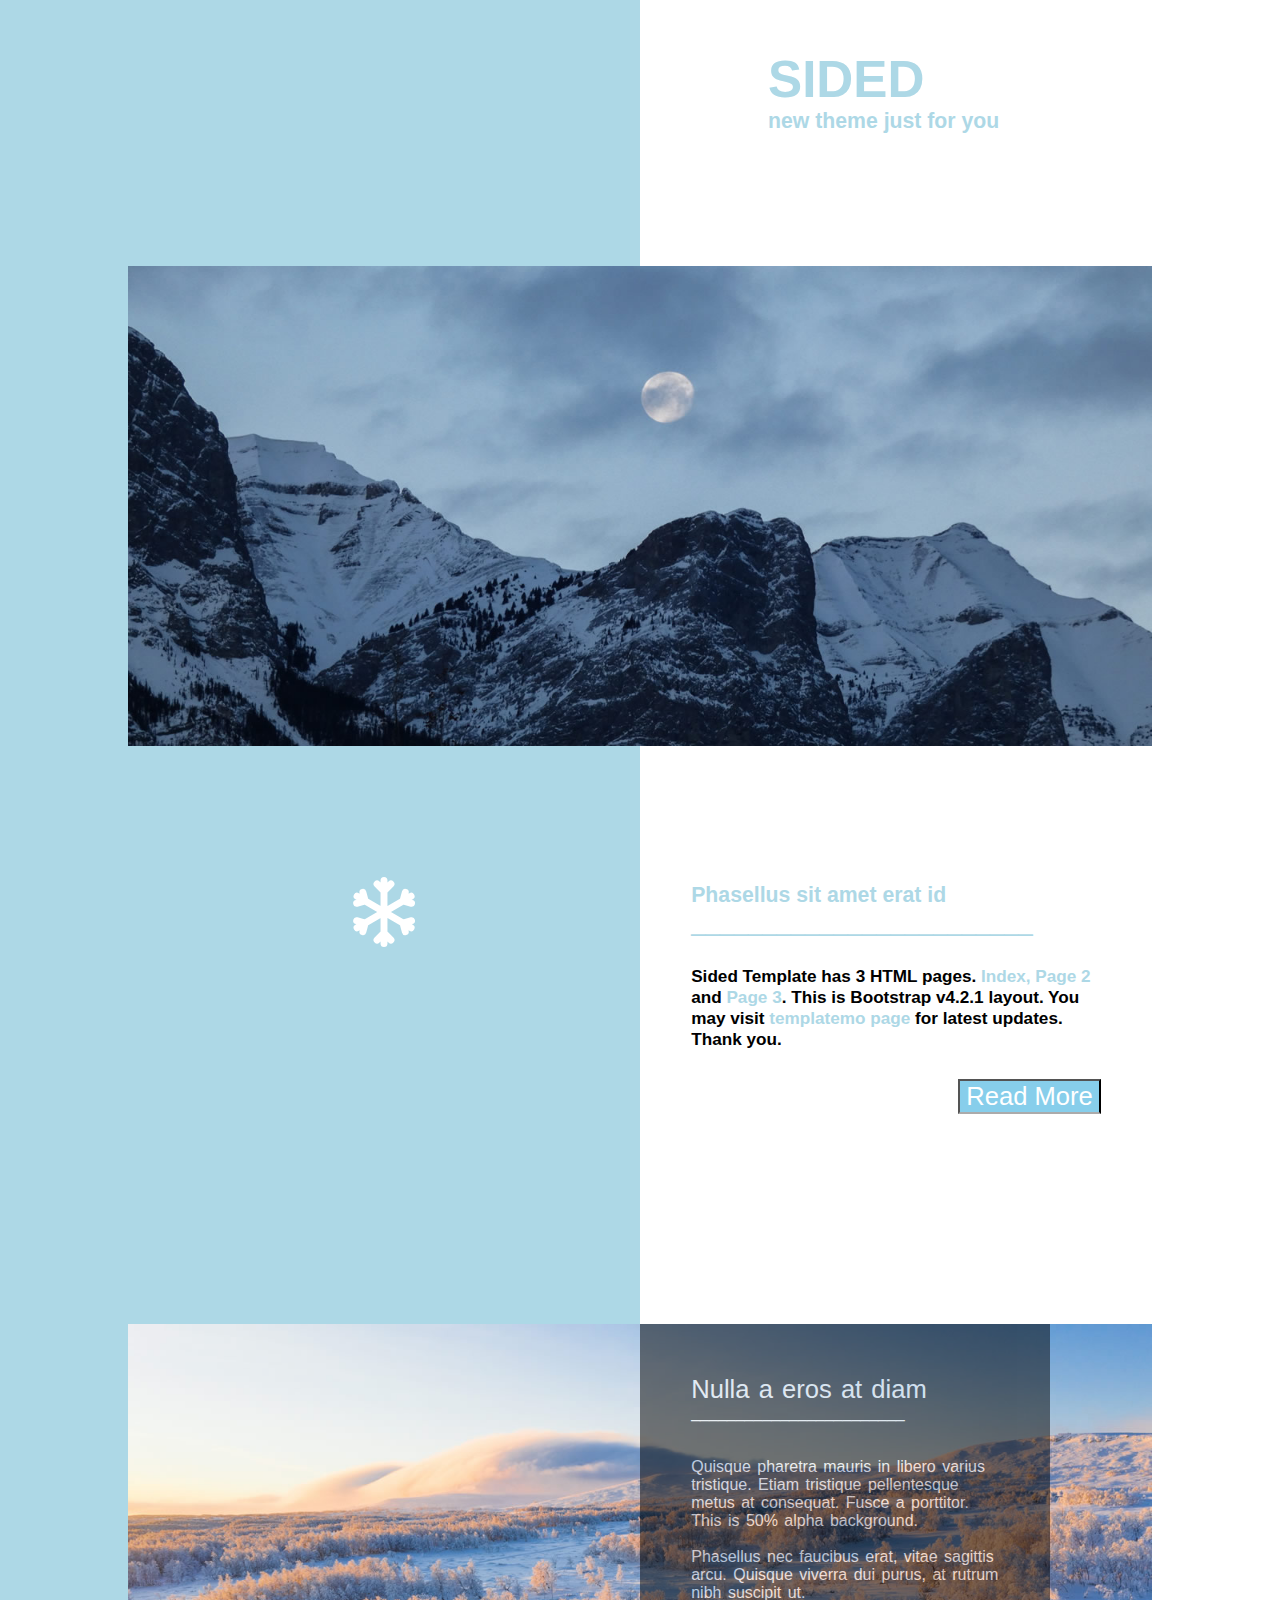
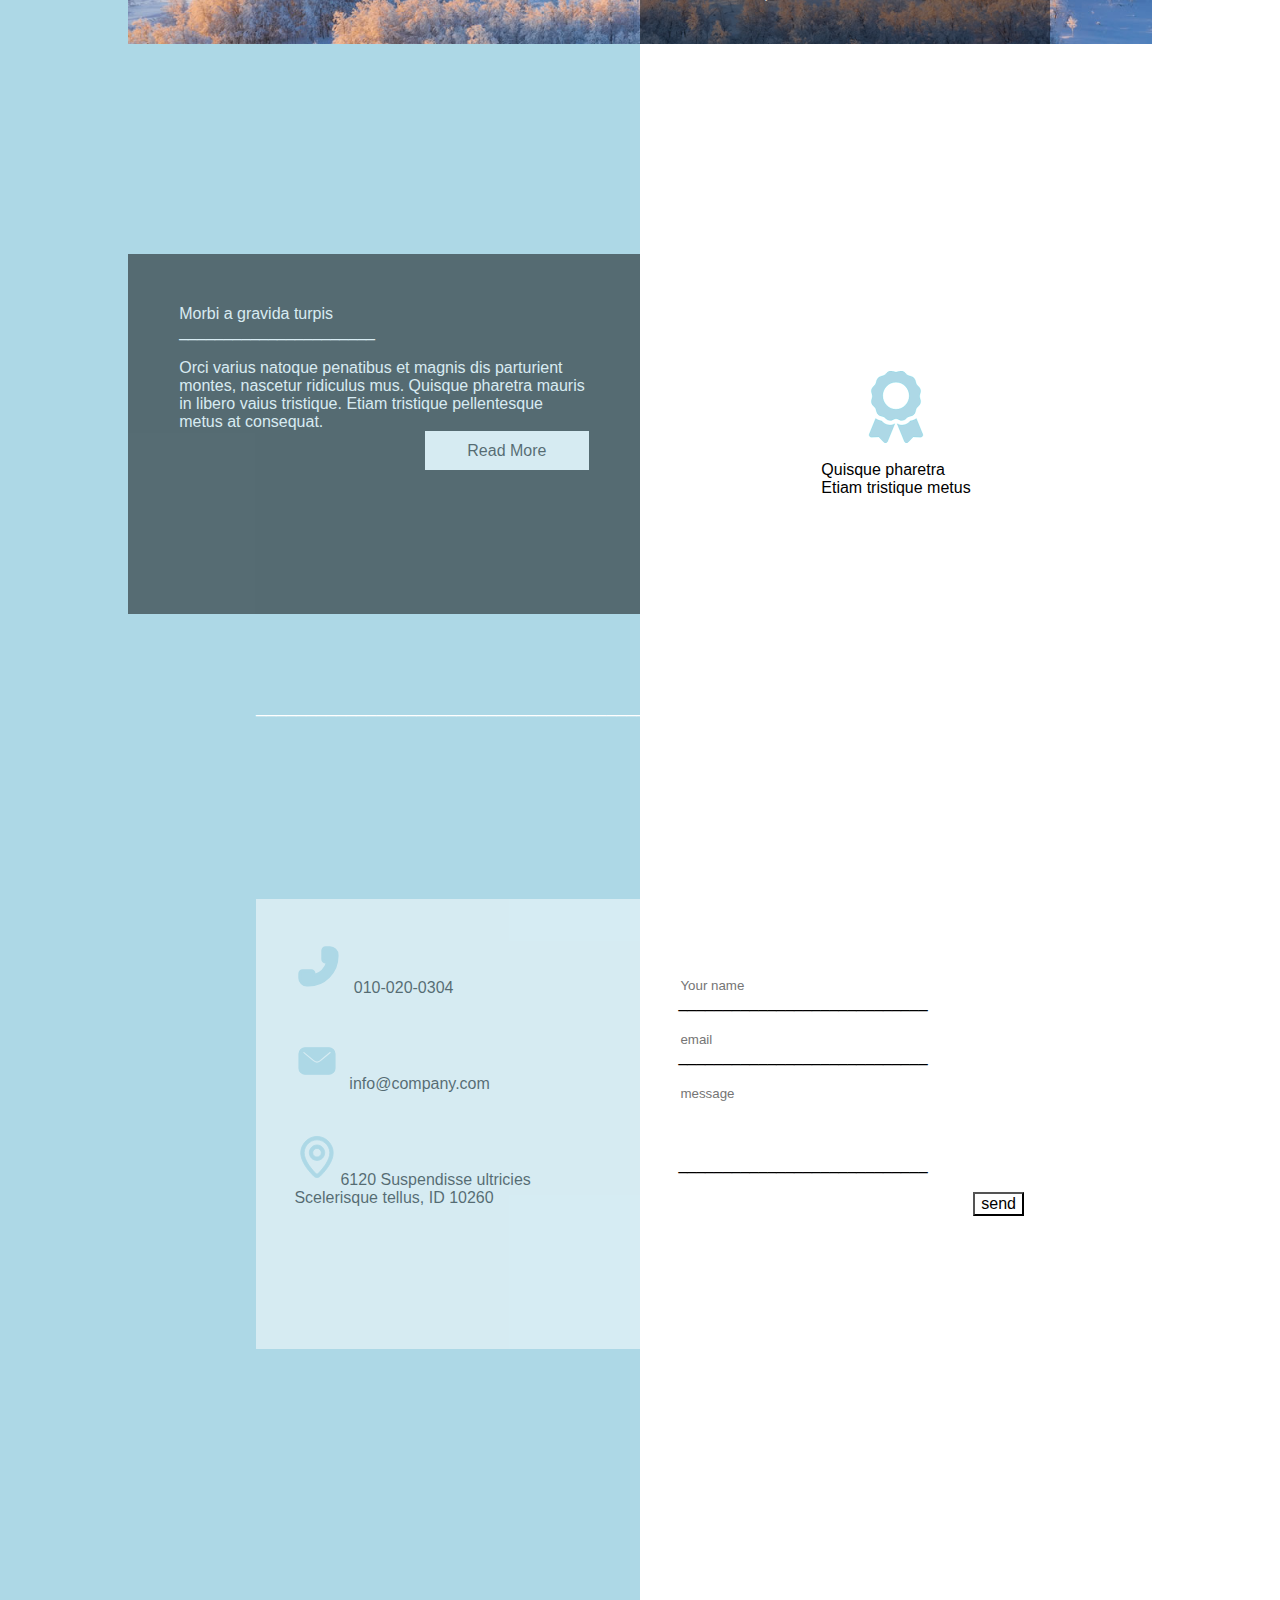
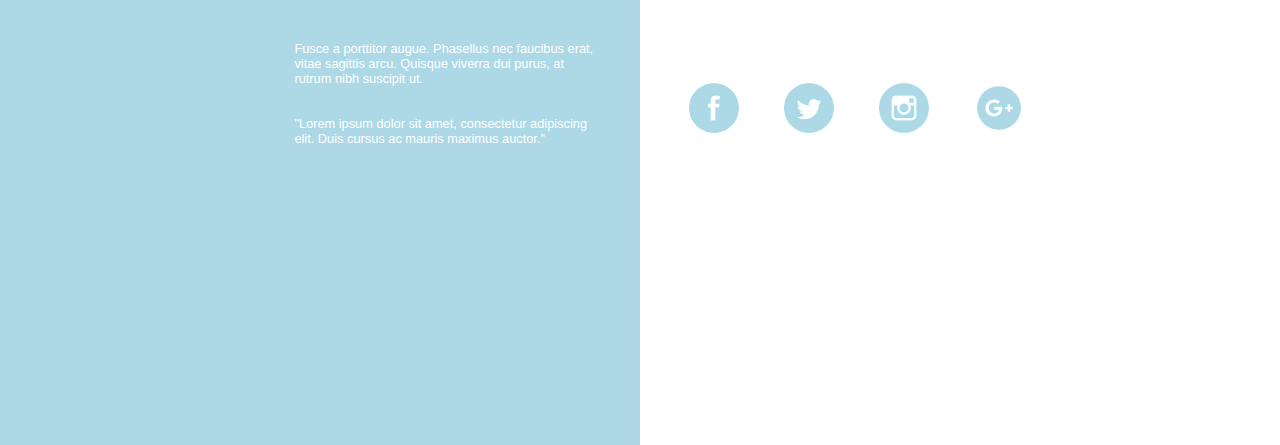
<file: index.html>
<!DOCTYPE html>
<html lang="en">
<head>
    <meta charset="UTF-8">
    <meta name="viewport" content="width=device-width, initial-scale=1.0">
    <title>Document</title>
    <style>

    </style>
    <link rel="stylesheet" href="./cas.css">
</head>
<body>
    <section class="aa">
        <div class="bb">
            <h1>SIDED</h1>
            <h5>new theme just for you</h5>
        </div>
        <div class="c1"><img class="cc" src="./forty_image_31.jpg" alt=""></div>
        <div class="dd"> 
            <div class="d1">
            <img  src="./snow-alt-svgrepo-com.svg"  height="20%" width="20%" class="ff" alt="">
            </div>
            <div class="ee">
            <h5 style="color:lightblue;">Phasellus sit amet erat id</h5>
           <span style="color: lightblue;"> ________________________</span>
            <br>
            <br>
            <h6 >Sided Template has 3 HTML pages. <span style="color:lightblue;">Index, Page 2 </span> and 
                <span style="color: lightblue;">Page 3</span>. This is Bootstrap v4.2.1 layout. You may visit 
              <span style="color: lightblue;">templatemo page </span> for latest updates. Thank you.</h6>
              <br>
            <button class="ii">Read More</button>
            </div>
        </div>
        <div class="a1">
        <div class="gg">
            <div class="hh">
                <span class="h1" style="font-size:clamp(1rem,2vw,3rem);"> Nulla a eros at diam</span>
                <br>________________________<br><br><br>
                Quisque pharetra mauris in libero varius tristique. Etiam tristique pellentesque metus at consequat. Fusce a porttitor. This is 50% alpha background.
                <br>
                <br>Phasellus nec faucibus erat, vitae sagittis arcu. Quisque viverra dui purus, at rutrum nibh suscipit ut.
            </div>
        </div>
    </div>
    <div class="jj">
        <div class="j11">
            Morbi a gravida turpis
            <br>
            ______________________
            <br>
            <br>Orci varius natoque penatibus et magnis dis parturient montes, nascetur ridiculus mus. Quisque pharetra mauris in libero vaius tristique. Etiam tristique pellentesque metus at consequat.
            <br>
            <button style="background-color: white;width: 40%;
            height:15%;float: right;
            border:0;">Read More</button>
        </div>

        <div class="j12"> 
            <img   class="j3" src="./award-svgrepo-com.svg" alt="">
            <br>
            Quisque pharetra
            <br>
            Etiam tristique metus
        </div>
        </div>
    </div>
    <div class="zz">
       <p style="font-size: clamp(1rem,2vh,2rem); color: white;">
         ________________________________________________</p>
    </div> <br>
    <div class="kk">
        <div class="k11"><img src="./call-start-svgrepo-com.svg" width="15%" height="15%" alt=""> &nbsp;  010-020-0304
         <br> <br> <br><img src="./email-mail-inbox-svgrepo-com (1).svg" width="15%" height="15%" alt=""> &nbsp;info@company.com <br><br><br>
         <img src="./map-tag-svgrepo-com (1).svg" width="15%" height="15%" alt="">6120 Suspendisse ultricies Scelerisque tellus, ID 10260
        </div>
        <div class="k12">
        <form action="">
                <input type="text" name="" id="" placeholder="Your name">
                 <br>____________________________ <br>
                 <br><input type="text" name="" placeholder="email" id="">
                 <br>____________________________ <br>
                 <br><input type="text" name="" id="" placeholder="message">
                 <br><br><br>
                 <br>____________________________ <br><br>
                 <button>send</button>
        </div>
    </div>
    <br><br><br><br><br>
    <div class="ll">
        <div class="l1">Fusce a porttitor augue. Phasellus nec faucibus erat, vitae sagittis arcu. Quisque viverra dui purus, at rutrum nibh suscipit ut.
    <br>
    <br><br>
"Lorem ipsum dolor sit amet, consectetur adipiscing elit. Duis cursus ac mauris maximus auctor."
    </div>
    <div class="l2">
      <div><img src="./facebook-round-svgrepo-com (1).svg" alt=""></div>
      <div><img src="./twitter-round-svgrepo-com.svg" alt=""></div>
      <div><img src="./instagram-round-svgrepo-com.svg" alt=""></div>
      <div><img src="./google-plus-circle-svgrepo-com.svg" alt=""></div>  
    </div>
    </div>
    </section>
</body>
</html>
</file>
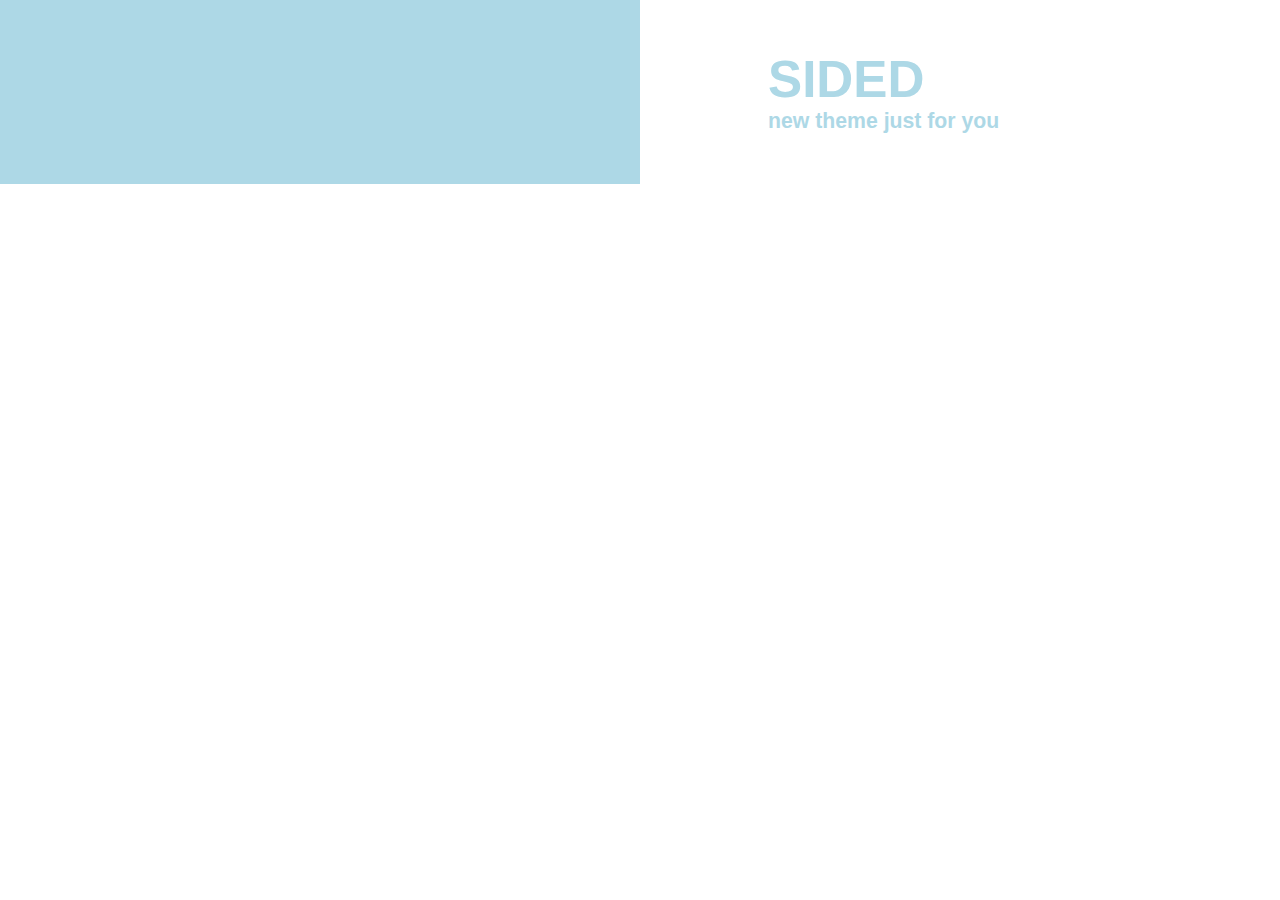
<file: 1st.html>
<!DOCTYPE html>
<html lang="en">
<head>
    <meta charset="UTF-8">
    <meta name="viewport" content="width=device-width, initial-scale=1.0">
    <title>Document</title>
    <style>
         body{
        font-family: Arial, Helvetica, sans-serif;
        justify-content: center;
        background: linear-gradient(to right, lightblue 50%, white 50%);
        background-repeat: no-repeat;
        background-size: cover;
    }
    *{
        margin: 0%;
        box-sizing: border-box;
        margin: 0,auto;
    }
    .aa{
            width:100%;

        }
        @media screen and (max-width:640) and (min-width:320px){
            .aa{
              font-size:clamp(1rem,2vw,2rem);
            }
        }
        .bb{ 
            position: relative;
            left: 60%;
            width: 30%;
            padding-top: 50px;
            padding-bottom: 50px;
            color: lightblue;
            font-size: clamp(1rem,2vw,2rem);
        }
       
    </style>
</head>
<body>
    <section class="aa">
        <div class="bb">
            <h1>SIDED</h1>
            <h5>new theme just for you</h5>
        </div>
    </section>
</body>
</html>
</file>
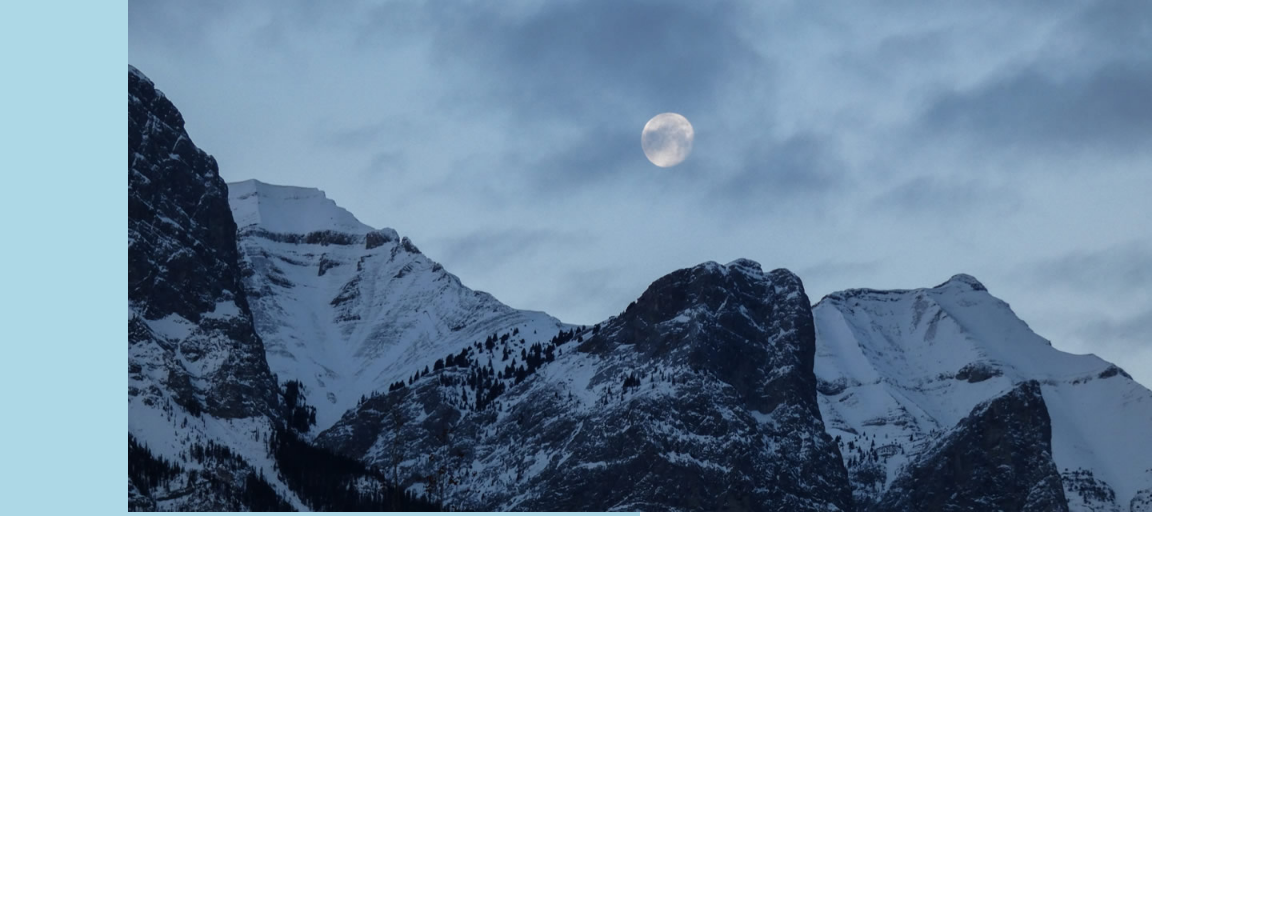
<file: 2nd.html>
<!DOCTYPE html>
<html lang="en">
<head>
    <meta charset="UTF-8">
    <meta name="viewport" content="width=device-width, initial-scale=1.0">
    <title>Document</title>
    <style>
          body{
            font-family: Arial, Helvetica, sans-serif;
            justify-content: center;
            background: linear-gradient(to right, lightblue 50%, white 50%);
            background-repeat: no-repeat;
            background-size: cover;
        }
        @media screen and (max-width:640) and (min-width:320px){
            .aa{
              font-size:clamp(1rem,2vw,2rem);  
            }
        }
        *{
            margin: 0%;
            box-sizing: border-box;
            margin: 0,auto;
        }
        .aa{
            width:100%;
        }
        .cc{
            width: 100%;   
            padding-right: 10%; 
            padding-left: 10%;
            height: 10%;
        }
    </style>
</head> 
<body>
    <section class="aa">
        <img class="cc" src="./forty_image_31.jpg" alt="">
    </section>
</body>
</html>
</file>
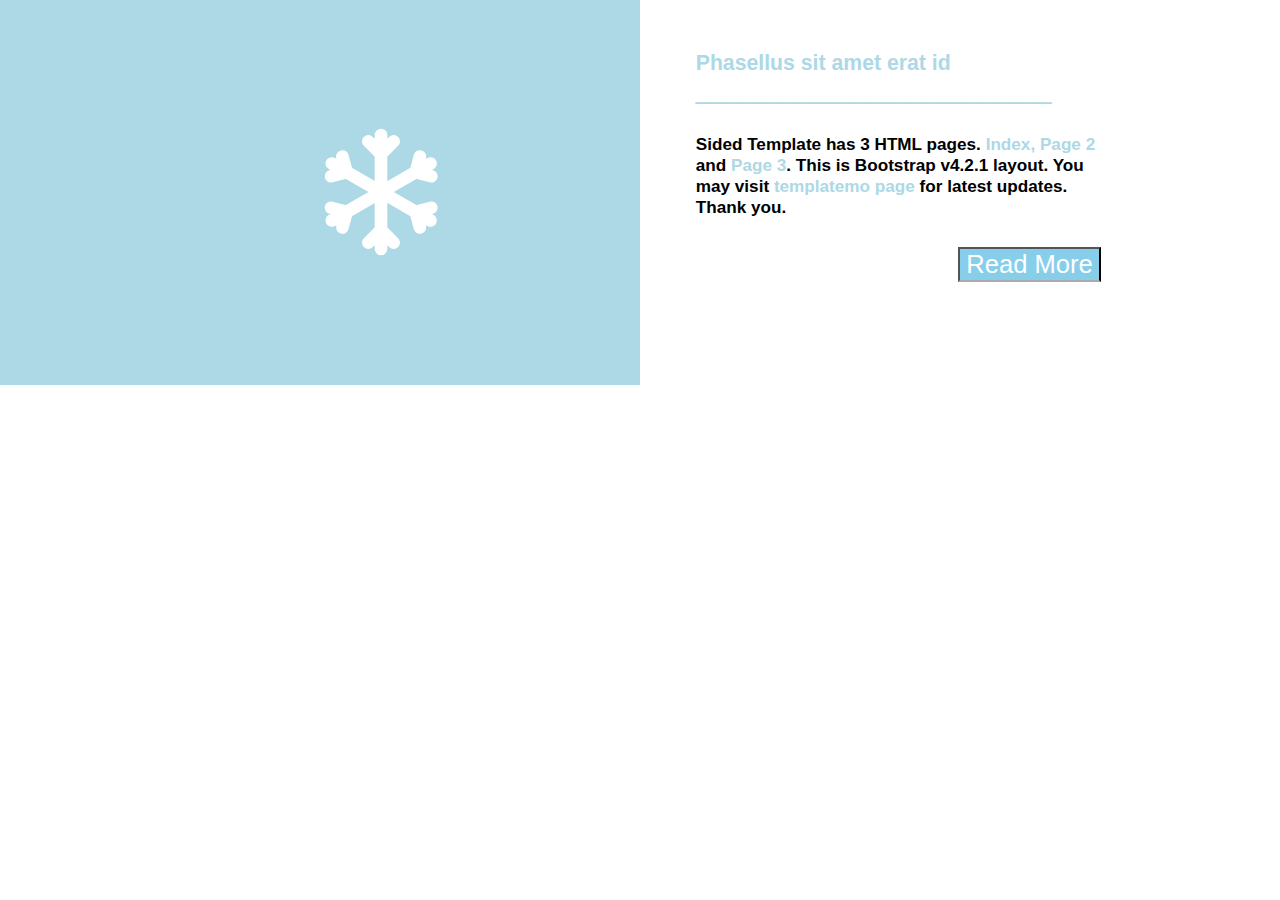
<file: 3rd.html>
<!DOCTYPE html>
<html lang="en">
<head>
    <meta charset="UTF-8">
    <meta name="viewport" content="width=device-width, initial-scale=1.0">
    <title>Document</title>
    <style>
         body{
            font-family: Arial, Helvetica, sans-serif;
            justify-content: center;
            background: linear-gradient(to right, lightblue 50%, white 50%);
            background-repeat: no-repeat;
            background-size: cover;
        }
        *{
            margin: 0%;
            box-sizing: border-box;
            margin: 0,auto;
        }
        .aa{
            width:100%;
        }
        @media screen and (max-width:640) and (min-width:320px){
            .aa{
              font-size:clamp(1rem,2vw,2rem);
            }
        }
        .dd{
    display: flex;
    margin-left: 10%;
    margin-right: 10%;
    width: 80%;
    gap: 1%;
   }
   .d1{
     display: flex;
     justify-content: center;
     align-items: center;
     width: 50%;
   }
   .ee{
    display: flex;
    width: 50%;

         justify-content: start;
            color:black;
            font-size: clamp(1rem,2vw,2rem);
            display: inline-block;
            padding-left: 5%;
            padding-top: 5%;
            padding-right: 5%;
            padding-bottom: 10%;
        }
        .ff{
            width:30%;
            height: 100%;
            padding-bottom: 20%;
            padding-top: 20%;
        }
        .ii{
            color:white;
            background-color:skyblue;
            font-size: clamp(1rem,2vw,2rem);
            bottom: unset;
            border-bottom-color:white;
            float: right;
        }
    </style>
</head>
<body>
 <section class="aa">
    <div class="dd"> 
        <div class="d1">
        <img  src="./snow-alt-svgrepo-com.svg"  class="ff" alt="">
        </div>
        <div class="ee">
        <h5 style="color:lightblue;">Phasellus sit amet erat id</h5>
       <span style="color: lightblue;"> _________________________</span>
        <br>
        <br>
        <h6 >Sided Template has 3 HTML pages. <span style="color:lightblue;">Index, Page 2 </span> and 
            <span style="color: lightblue;">Page 3</span>. This is Bootstrap v4.2.1 layout. You may visit 
          <span style="color: lightblue;">templatemo page </span> for latest updates. Thank you.</h6>
          <br>
        <button class="ii">Read More</button>
        </div>
    </div>
 </section>
</body>
</html>
</file>
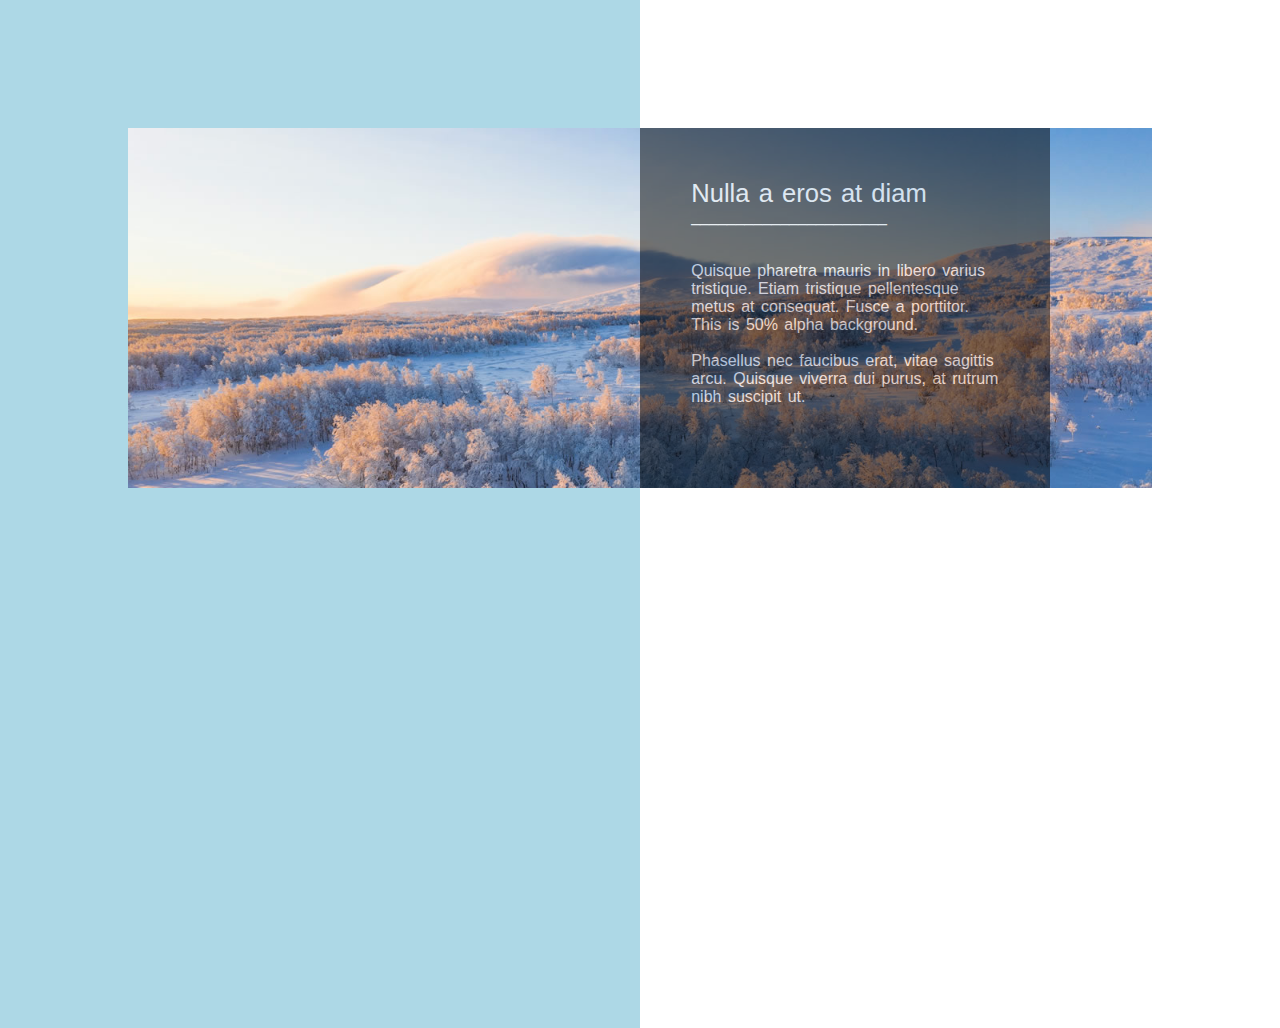
<file: 4th.html>
<!DOCTYPE html>
<html lang="en">
<head>
    <meta charset="UTF-8">
    <meta name="viewport" content="width=device-width, initial-scale=1.0">
    <title>Document</title>
    <style>
         body{
            font-family: Arial, Helvetica, sans-serif;
            justify-content: center;
            background: linear-gradient(to right, lightblue 50%, white 50%);
            background-repeat: no-repeat;
            background-size: cover;
        }
        *{
            margin: 0%;
            box-sizing: border-box;
        }
        .aa{
            width:100%;
            height: 100vh;
        }
       .gg{
        width: 80%; 
            margin: 10%;
            height: 40%;
            background-image: url(./forty_image_32.jpg);
            background-size: cover;
       } 
       .hh{
        
        width: 40%;
        height: 100%;
        background-color: black;
        color:white;
        padding: 5% 5% 10% 5% ;
        opacity: 50%;
        float: right;
        margin-right:10% ;
        font-size: clamp(0.4rem,2vw,1rem);
        word-spacing: 2px;
       }

    </style>
</head>
<body>
    <section class="aa">
        <div class="gg">
            <div class="hh">
                <span class="h1" style="font-size:clamp(1rem,2vw,3rem);"> Nulla a eros at diam</span>
                <br>______________________<br><br><br>
                Quisque pharetra mauris in libero varius tristique. Etiam tristique pellentesque metus at consequat. Fusce a porttitor. This is 50% alpha background.
                <br>
                <br>Phasellus nec faucibus erat, vitae sagittis arcu. Quisque viverra dui purus, at rutrum nibh suscipit ut.
            </div>
        </div>
    </section>
</body>
</html>
</file>
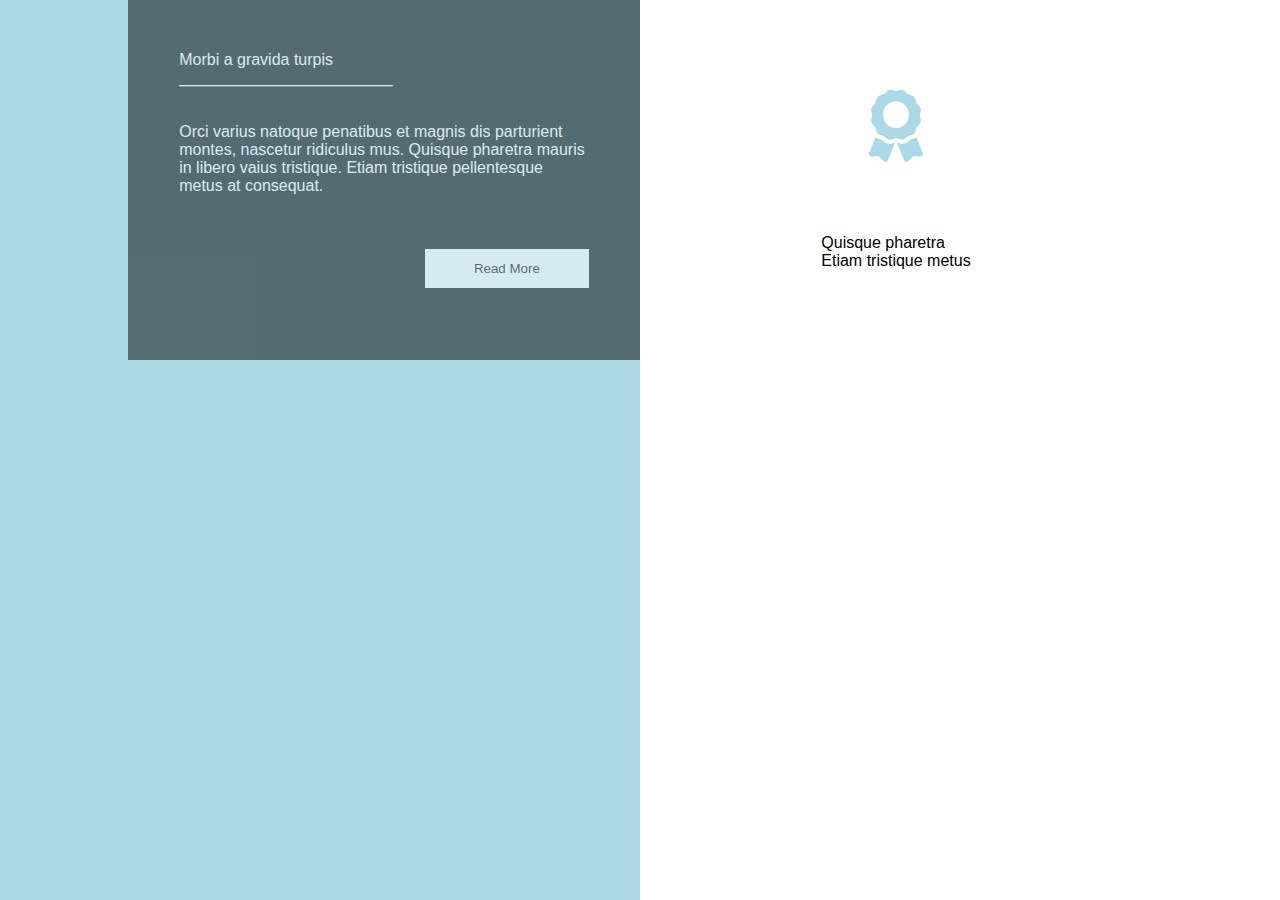
<file: 5th.html>
<!DOCTYPE html>
<html lang="en">
<head>
    <meta charset="UTF-8">
    <meta name="viewport" content="width=device-width, initial-scale=1.0">
    <title>Document</title>
    <style>
          body{
            font-family: Arial, Helvetica, sans-serif;
            justify-content: center;
            background: linear-gradient(to right, lightblue 50%, white 50%);
            background-repeat: no-repeat;
            background-size: cover;
        }
        *{
            margin: 0%;
            box-sizing: border-box;
            margin: 0,auto;
        }
        .aa{
            width:100%;
            height: 100vh;
        }
          .jj{
            width: 80%;
            height: 40vh;
            margin-right: 10%;
            margin-left: 10%;
            display: flex;
            font-size: clamp(1rem,2%,4rem);
          }
          .j11{
            width: 50%;
            height: 100%;
            padding: 5% 5% 5% 5%;
            background-color: black;
            opacity: 50%;
            color: white;
            font-size: clamp(1rem,2%,4rem);
          }
             .j12{
                width: 50%;
                height: 100%;
                font-size: clamp(1rem,2%,4rem);
                display: flex;
                flex-direction: column;
                justify-content: center;
                align-items: center;
                
             }
             .j3{
                width: 20%;
                height: 20%;
             }
    </style>
</head>
<body>
    <section class="aa">
        <div class="jj">
            <div class="j11">
                Morbi a gravida turpis
                <br>
                ________________________
                <br>
                <br>
                <br>Orci varius natoque penatibus et magnis dis parturient montes, nascetur ridiculus mus. Quisque pharetra mauris in libero vaius tristique. Etiam tristique pellentesque metus at consequat.
                <br>
                <br><br><br>
                <button style="background-color: white;width: 40%;
                height:15%;float: right;
                border:0;">Read More</button>
            </div>
            <div class="j12"> 
                <img   class="j3" src="./award-svgrepo-com.svg" alt="">
                <br><br><br><br>
        
                Quisque pharetra
                <br>
                Etiam tristique metus
            </div>
            </div>
        </div>

    </section>
</body>
</html>
</file>
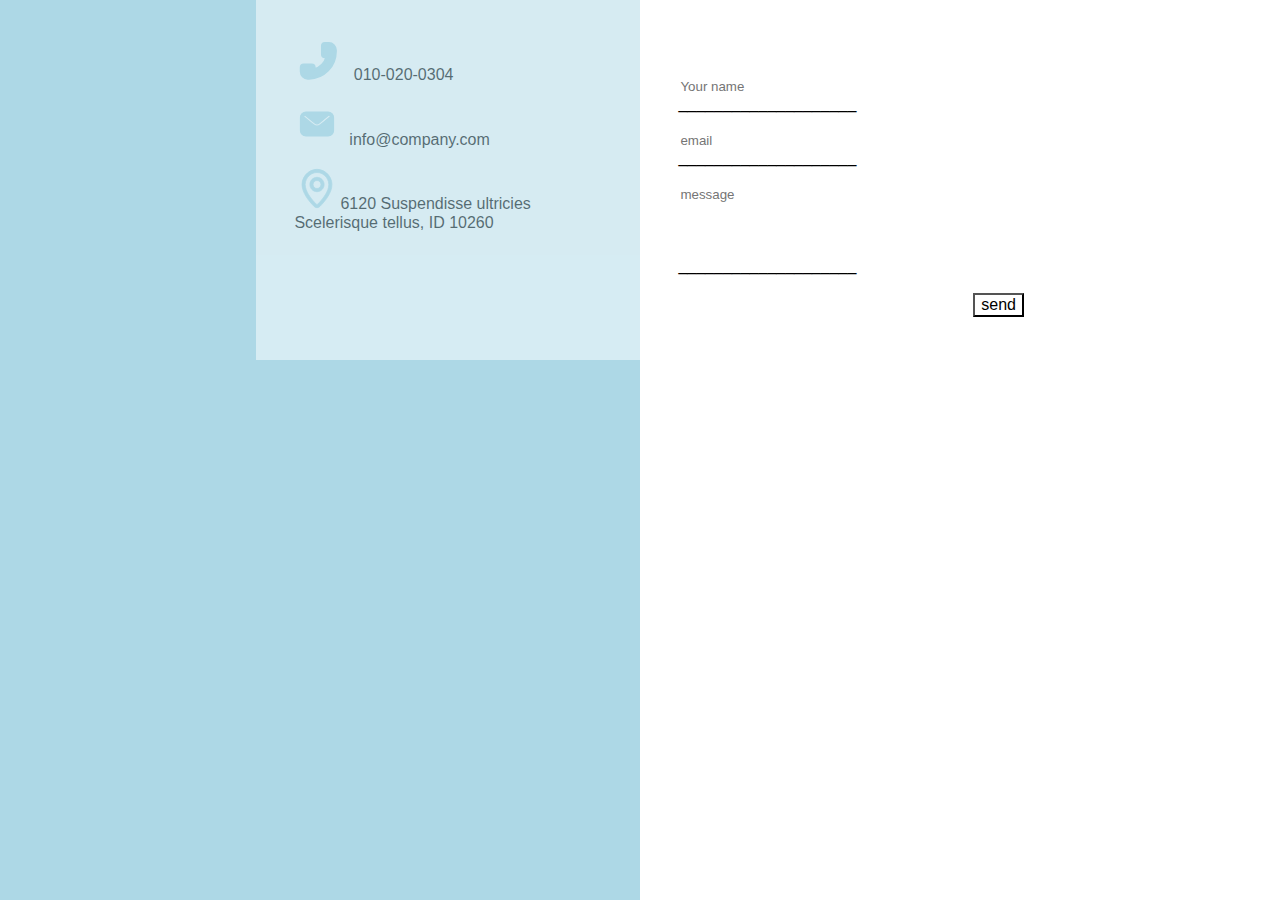
<file: 6th.html>
<!DOCTYPE html>
<html lang="en">
<head>
    <meta charset="UTF-8">
    <meta name="viewport" content="width=device-width, initial-scale=1.0">
    <title>Document</title>
    <style>
         body{
            font-family: Arial, Helvetica, sans-serif;
            justify-content: center;
            background: linear-gradient(to right, lightblue 50%, white 50%);
            background-repeat: no-repeat;
            background-size: cover;
        }
        *{
            margin: 0%;
            box-sizing: border-box;
            margin: 0,auto;
        }
        .aa{
            width:100%;
            height: 100vh;
        }
        .kk{
            width: 60%;
            height: 40vh;
            margin-right: 20%;
            margin-left: 20%;
            display: flex;
            font-size: clamp(1rem,2%,4rem);
          }
          .k11{
            width: 50%;
            height: 100%;
            padding: 5% 5% 5% 5%;
            background-color:white;
            opacity: 50%;
            color:black;
            font-size: clamp(1rem,2%,2rem);
          }
             .k12{
                width: 50%;
                height: 100%;
                display: flex;
                flex-direction: column;
                padding-left: 5%;
                padding-top: 10%;
             }
            input{
                border: 0;
             }
             button{
                float: right;
                font-size: clamp(1rem,2%,2rem);
                background-color:white;
                border-radius: 0%;
                border: 0.01;
             }
    </style>
</head>
<body>
    <section class="aa">
        <div class="kk">
            <div class="k11"><img src="./call-start-svgrepo-com.svg" width="15%" height="15%" alt=""> &nbsp;  010-020-0304
             <br>  <br><img src="./email-mail-inbox-svgrepo-com (1).svg" width="15%" height="15%" alt=""> &nbsp;info@company.com <br><br>
             <img src="./map-tag-svgrepo-com (1).svg" width="15%" height="15%" alt="">6120 Suspendisse ultricies Scelerisque tellus, ID 10260
            </div>
            <div class="k12">
            <form action="">
                    <input type="text" name="" id="" placeholder="Your name">
                     <br>____________________ <br>
                     <br><input type="text" name="" placeholder="email" id="">
                     <br>____________________ <br>
                     <br><input type="text" name="" id="" placeholder="message">
                     <br><br><br>
                     <br>____________________ <br><br>
                     <button>send</button>
            </div>
        </div>
    </section>
</body>
</html>
</file>
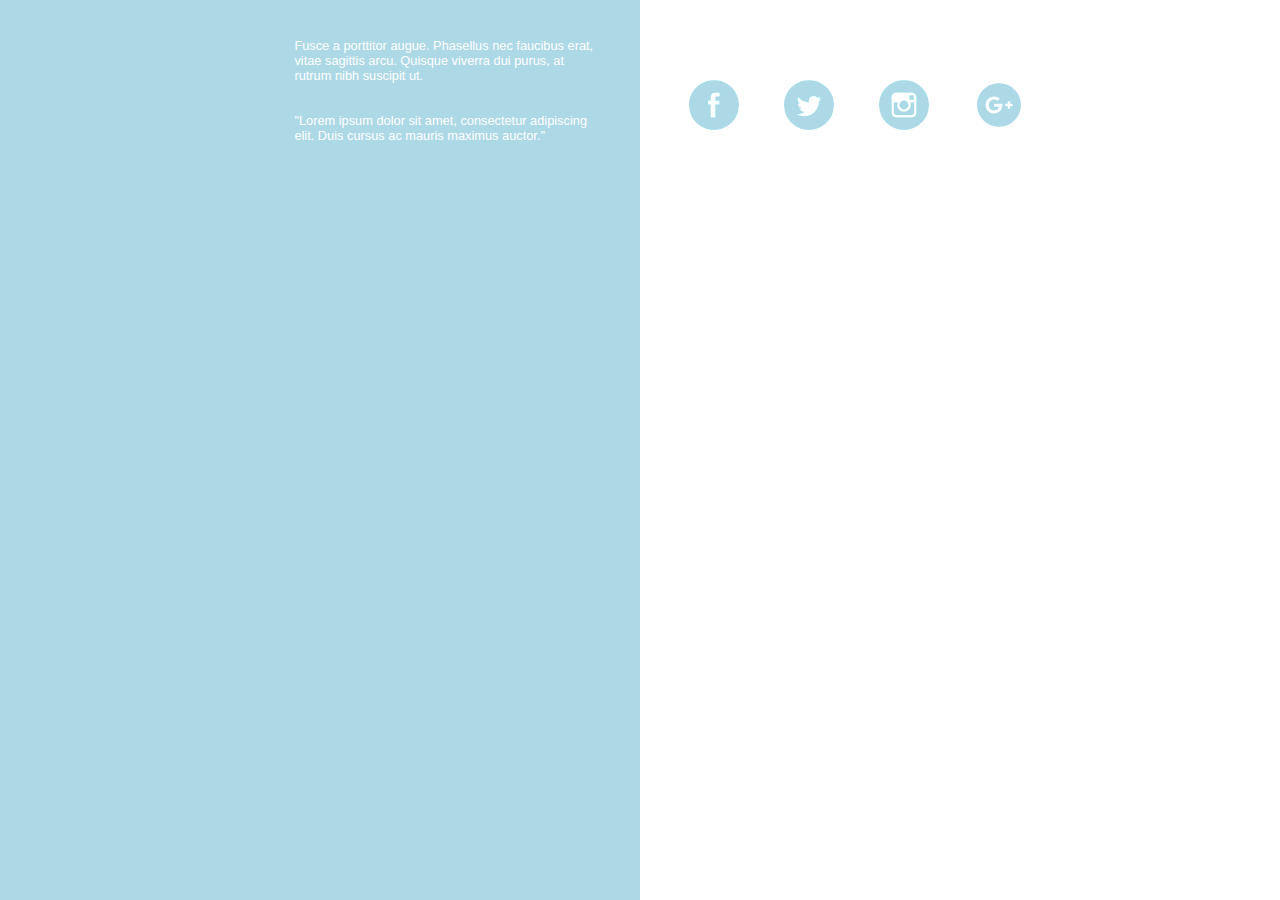
<file: 7th.html>
<!DOCTYPE html>
<html lang="en">
<head>
    <meta charset="UTF-8">
    <meta name="viewport" content="width=device-width, initial-scale=1.0">
    <title>Document</title>
</head>
<style>
      body{
            font-family: Arial, Helvetica, sans-serif;
            justify-content: center;
            background: linear-gradient(to right, lightblue 50%, white 50%);
            background-repeat: no-repeat;
            background-size: cover;
        }
        *{
            margin: 0%;
            box-sizing: border-box;
            margin: 0,auto;
        }
        .aa{
            width:100%;
            height: 100vh;
        }
    .ll{
        width: 60%;
            height: 40vh;
            margin-right: 20%;
            margin-left: 20%;
            display: flex;
            font-size: clamp(1rem,2%,4rem);
   }
   .l1{
    width: 50%;
            height: 40%;
            padding: 5% 5% 5% 5%;
            color:white;
            font-size: clamp(0.8rem,2%,1rem);
      }
             .l2{
               width: 50%;
                height: 100%;
                display: flex;
                gap: 10%;
                padding-left: 5%;
                padding-top: 10%;
   }
   .l2 > div{
    width: 20%;
    height: 20%;
    border-radius: 50%;
    display: inline-block;
    padding-left: 3%;
   }
   .l2>div>img{
    width: 100%;
    height: 100%;
    border-radius: 50%;
   }
</style>
<body>
    <section class="aa">
    <div class="ll">
        <div class="l1">Fusce a porttitor augue. Phasellus nec faucibus erat, vitae sagittis arcu. Quisque viverra dui purus, at rutrum nibh suscipit ut.
    <br>
    <br><br>
"Lorem ipsum dolor sit amet, consectetur adipiscing elit. Duis cursus ac mauris maximus auctor."
    </div>
    <div class="l2">
      <div><img src="./facebook-round-svgrepo-com (1).svg" alt=""></div>
      <div><img src="./twitter-round-svgrepo-com.svg" alt=""></div>
      <div><img src="./instagram-round-svgrepo-com.svg" alt=""></div>
      <div><img src="./google-plus-circle-svgrepo-com.svg" alt=""></div>  
    </div>
    </div>
</section>
</body>
</html>
</file>
<file: cas.css>
body,.a1{
    font-family: Arial, Helvetica, sans-serif;
    justify-content: center;
    background: linear-gradient(to right, lightblue 50%, white 50%);
    background-repeat: no-repeat;
    background-size: cover;
}
*{
    margin: 0%;
    box-sizing: border-box;
    margin: 0,auto;
}
.aa{
    display: grid;
        width:100%;
        gap: 0;
       height: 405vh;
    }
    @media screen and (max-width:640) and (min-width:320px){
        .aa{
          font-size:clamp(1rem,2vw,2rem);
        }
    }
    .bb{ 
        height: 10%;
        position: relative;
        left: 60%;
        width: 300px;
        padding-top: 50px;
        padding-bottom: 50px;
        color: lightblue;
        font-size: clamp(1rem,2vw,2rem);
    }
    @media screen and (max-width:600px)  {
        .dd{
            grid-template-rows: repeat(auto-fill,minmax(500px,1fr));
        }
    } 
    .cc{
        width: 100%;   
        padding-right: 10%; 
        padding-left: 10%;
        height: 30rem;
    }
    .dd{
        height:10%;
display: flex;
margin-left: 10%;
margin-right: 10%;
width: 80%;
}
.d1{
 display: flex;
 justify-content: center;
 align-items: center;
 width: 50%;
 height: 10rem;
}
@media screen and (min-width:600px) and (max-width:1500px)  {
        .d1>img{
         width: 50%;
         height: 18rem;
        }
    } 
    @media screen and (min-width:1501px) and (max-width:2000px)  {
        .d1>img{
         width: 50%;
         height: 30rem;
        }
    } 
.ee{
display: flex;
width: 50%;
     justify-content: start;
        color:black;
        font-size: clamp(1rem,2vw,2rem);
        display: inline-block;
        padding-left: 5%;
        padding-top: 5%;
        padding-right: 5%;
    }
    .ff{
        width:30%;
        height: 100%;
        padding-bottom: 20%;
        padding-top: 20%;
    }
    .ii{
        color:white;
        background-color:skyblue;
        font-size: clamp(1rem,2vw,2rem);
        bottom: unset;
        border-bottom-color:white;
        float: right;
    }
    .a1{
        width: 80%; 
        margin: 10%;
        height:20rem;
        background-image: url(./forty_image_32.jpg);
        background-size: cover;
    }
   .gg{
    height: 100%;
   }
   .hh{
    width: 40%;
    height: 100%;
    background-color: black;
    color:white;
    padding: 5% 5% 10% 5% ;
    opacity: 50%;
    float: right;
    margin-right:10% ;
    font-size: clamp(0.4rem,2vw,1rem);
    word-spacing: 2px;
   }
   .jj{
        width: 80%;
        height: 40vh;
        margin-right: 10%;
        margin-left: 10%;
        display: flex;
        font-size: clamp(1rem,2%,4rem);
      }
      .j11{
        width: 50%;
        height: 100%;
        padding: 5% 5% 5% 5%;
        background-color: black;
        opacity: 50%;
        color: white;
        font-size: clamp(1rem,2%,4rem);
      }
         .j12{
            width: 50%;
            height: 100%;
            font-size: clamp(1rem,2%,4rem);
            display: flex;
            flex-direction: column;
            justify-content: center;
            align-items: center;
            
         }
         .j3{
            width: 20%;
            height: 20%;
         }
         .kk{
        width: 60%;
        height: 50vh;
        margin-right: 20%;
        margin-left: 20%;
        display: flex;
        font-size: clamp(1rem,2%,4rem);
      }
      .k11{
        width: 50%;
        height: 100%;
        padding: 5% 5% 5% 5%;
        background-color:white;
        opacity: 50%;
        color:black;
        font-size: clamp(1rem,2%,2rem);
      }
         .k12{
            width: 50%;
            height: 100%;
            display: flex;
            flex-direction: column;
            padding-left: 5%;
            padding-top: 10%;
         }
        input{
            border: 0;
         }
         button{
            float: right;
            font-size: clamp(1rem,2%,2rem);
            background-color:white;
            border-radius: 0%;
            border: 0.01;
         }
         .ll{
    width: 60%;
        height: 40vh;
        margin-right: 20%;
        margin-left: 20%;
        display: flex;
        font-size: clamp(1rem,2%,4rem);
}
.l1{
width: 50%;
        height: 40%;
        padding: 5% 5% 5% 5%;
        color:white;
        font-size: clamp(0.8rem,2%,1rem);
  }
         .l2{
           width: 50%;
            height: 100%;
            display: flex;
            gap: 10%;
            padding-left: 5%;
            padding-top: 10%;
}
.l2 > div{
width: 20%;
height: 20%;
border-radius: 50%;
display: inline-block;
padding-left: 3%;
}
.l2>div>img{
width: 100%;
height: 100%;
border-radius: 50%;
}
.zz{
width: 50%;
padding-left: 20%;
float:right;
}
@media  screen and (min-width:0px) and (max-width:400px) {
.aa{
    background-color: lightblue;
}

}
</file>
